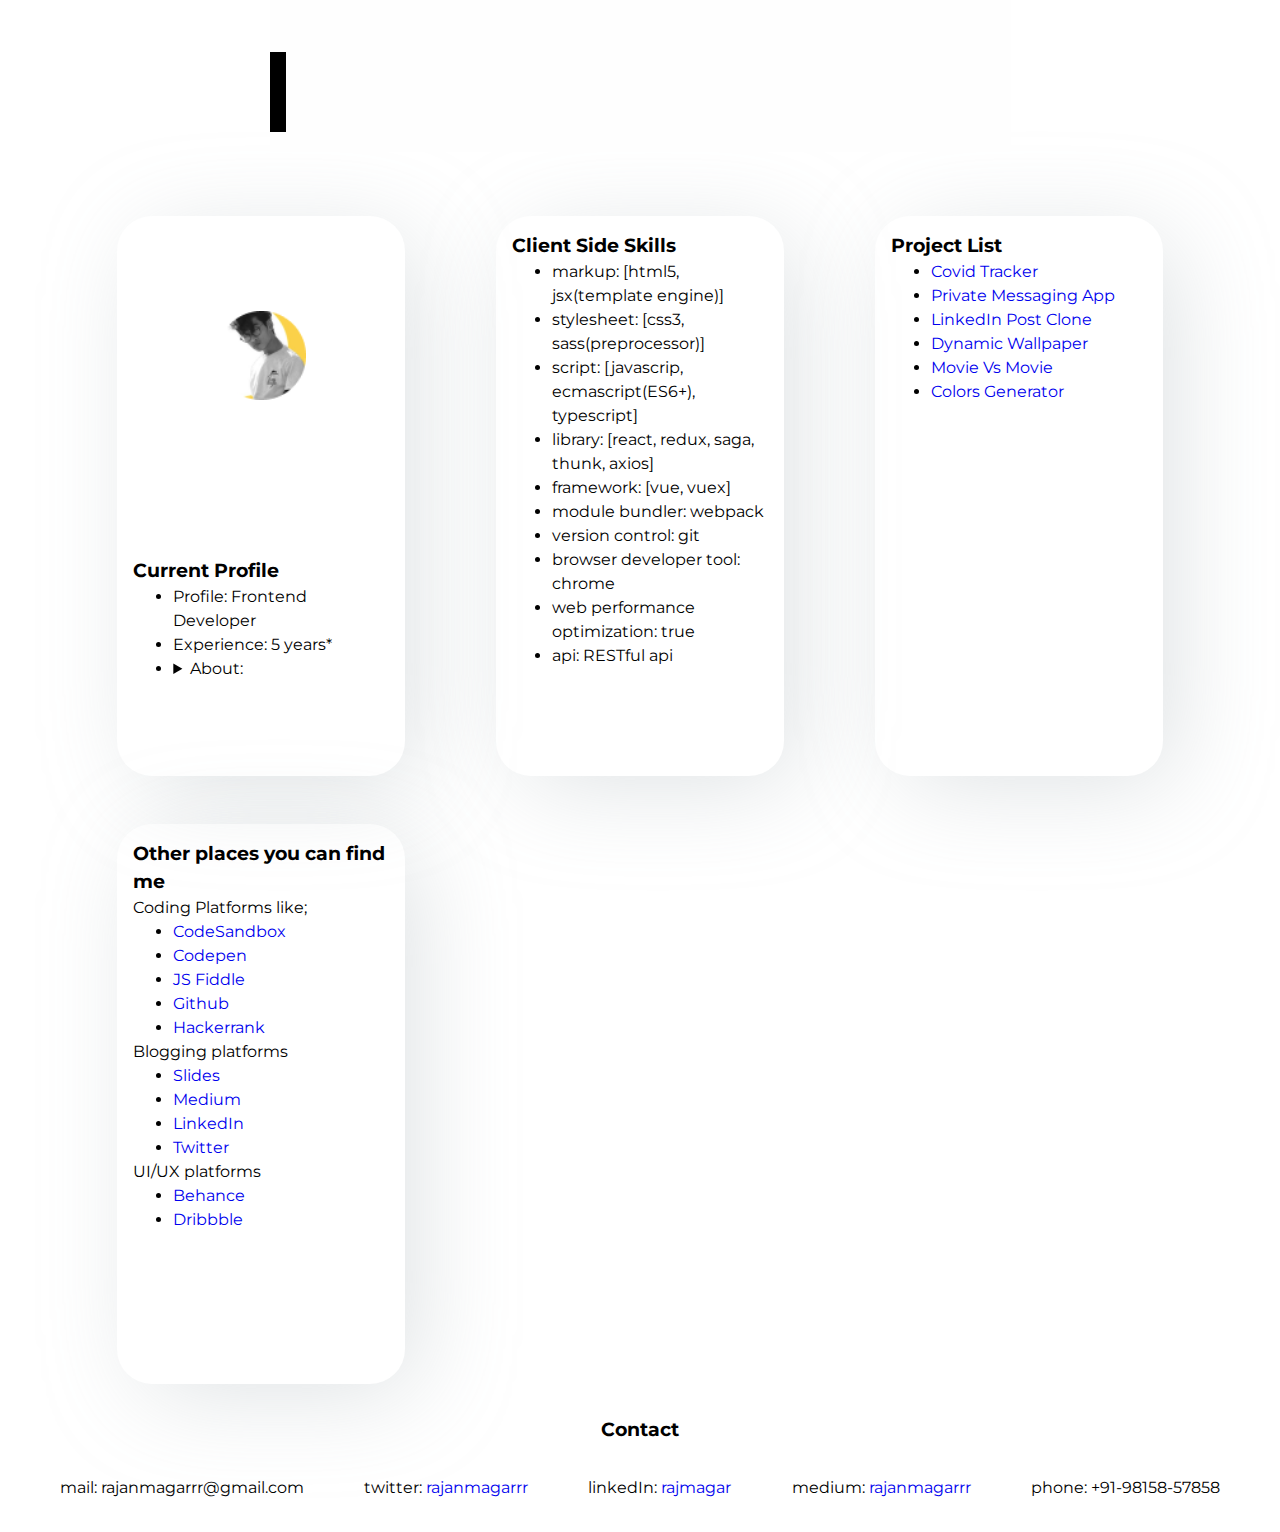
<file: index.html>
<!DOCTYPE html>
<html lang="en">
  <head>
    <meta charset="UTF-8" />
    <meta name="viewport" content="width=device-width, initial-scale=1.0" />
    <meta http-equiv="X-UA-Compatible" content="ie=edge" />
    <link rel="preconnect" href="https://fonts.googleapis.com">
    <link rel="preconnect" href="https://fonts.gstatic.com" crossorigin>
    <link href="https://fonts.googleapis.com/css2?family=Montserrat:ital,wght@0,400;0,700;0,900;1,100&display=swap" rel="stylesheet">
    <link rel="stylesheet" href="style.css" />
    <title>Hello Folks</title>
  </head>
  <body>
    <header>
      <nav>
        <h1>Frontend <span>Developer</span>.</h1>
      </nav>
    </header>
    <main>
      <section>
        <div>
          <img src="rajan.png" alt="frontend developer profile picture" />
          </div>
        <div>
          <h3>Current Profile</h3>
        <ul>
          <li>
            <p>Profile: Frontend Developer</p>
          </li>
          <li>
            <p>Experience: 5 years*</p>
          </li>
          <li>
            <details><summary>About:</summary> <i>Professionally there is nothing special about me except that I really enjoy working I’ve always been an independent introvert, 
              and a technophile obsessed with the latest devices.</i></details></li>
          </li>
        </ul>
        </div>
      </section>
      <section>
        <h3>Client Side Skills</h3>
        <ul>
          <li><data value="5 years +">markup: [html5, jsx(template engine)]</data></li>
          <li><data value="5 years +">stylesheet: [css3, sass(preprocessor)]</data></li>
          <li><data value="5 years +">script: [javascrip, ecmascript(ES6+), typescript]</data></li>
          <li><data value="5 years +">library: [react, redux, saga, thunk, axios]</data></li>
          <li><data value="1 years +">framework: [vue, vuex]</data></li>
          <li><data value="3 years +">module bundler: webpack</data></li>
          <li><data value="5 years +">version control: git</data></li>
          <li><data value="5 years +">browser developer tool: chrome</data></li>
          <li><data value="5 years +">web performance optimization: true</data></li>
          <li><data value="5 years +">api: RESTful api</data></li>
        </ul>
      </section>
      <section>
        <h3>Project List</h3>
        <ul>
          <li>
            <a
              href="https://coronaa.netlify.app/"
              target="_blank"
              rel="Corona Updates"
              >Covid Tracker</a
            >
          </li>
          <li>
            <a
              href="https://gitra.netlify.app"
              target="_blank"
              rel="Messenger"
              >Private Messaging App</a
            >
          </li>
          <li>
            <a
              href="https://rajanmagar.github.io/linkedin-post-section/"
              target="_blank"
              rel="LinkedIn Clone"
              >LinkedIn Post Clone</a
            >
          </li>
          <li>
            <a
              href="https://rajanmagar.github.io/projects/dynamic-wallpaper"
              target="_blank"
              rel="password generator"
              >Dynamic Wallpaper</a
            >
          </li>
          <li>
            <a
              href="https://rajanmagar.github.io/projects/movie-vs-movie"
              target="_blank"
              rel="password generator"
              >Movie Vs Movie</a
            >
          </li>
          <li>
            <a
              href="https://colors-challenge-eta.vercel.app/"
              target="_blank"
              rel="Colors Generator"
              >Colors Generator</a
            >
          </li>
        </ul>
      </section>
      <section>
        <h3>Other places you can find me</h3>
        <p>Coding Platforms like;</p>
        <ul>
          <li>
            <a
              href="https://codesandbox.io/u/rajanmagar"
              target="_blank"
              rel="Codesandbox"
              >CodeSandbox
            </a>
          </li>
          <li>
            <a
              href="https://codepen.io/rajanmagarrr"
              target="_blank"
              rel="Codepen"
              >Codepen
            </a>
          </li>
          <li>
            <a
              href="https://jsfiddle.net/rajanmagarrr/"
              target="_blank"
              rel="JSFiddle"
              >JS Fiddle
            </a>
          </li>
          <li>
            <a
              href="https://github.com/rajanmagar"
              target="_blank"
              rel="Github"
              >Github
            </a>
          </li>
          <li>
            <a
              href="https://www.hackerrank.com/rajanmagarrr"
              target="_blank"
              rel="hackerrank"
              >Hackerrank
            </a>
          </li>
        </ul>
        <p>Blogging platforms</p>
        <ul>
          <li>
            <a
              href="https://slides.com/rajanmagarrrr"
              target="_blank"
              rel="Slides"
              >Slides
            </a>
          </li>
          <li>
            <a
              href="https://medium.com/@rajanmagarrr"
              target="_blank"
              rel="Medium"
              >Medium
            </a>
          </li>
          <li>
            <a
              href="https://www.linkedin.com/in/rajanmagarrr/"
              target="_blank"
              rel="linkedin"
              >LinkedIn
            </a>
          </li>
          <li>
            <a
              href="https://twitter.com/rajanmagarrr"
              target="_blank"
              rel="twitter"
              >Twitter
            </a>
          </li>
        </ul>
        <p>UI/UX platforms</p>
        <ul>
          <li>
            <a
              href="https://www.behance.net/rajmagar"
              target="_blank"
              rel="Behance"
              >Behance
            </a>
          </li>
          <li>
            <a
              href="https://dribbble.com/rajanmagar"
              target="_blank"
              rel="Dribbble"
              >Dribbble
            </a>
          </li>
        </ul>
      </section>
    </main>
    <footer>
      <section>
        <h3>Contact</h3>
        <ul>
          <li><p>mail: rajanmagarrr@gmail.com</p></li>
          <li>
            <p>
              twitter:
              <a href="https://twitter.com/rajanmagarrr" target="_blank"
                >rajanmagarrr</a
              >
            </p>
          </li>
          <li>
            <p>
              linkedIn:
              <a href="https://www.linkedin.com/in/rajanmagarrr/" target="_blank"
                >rajmagar</a
              >
            </p>
          </li>
          <li>
            <p>
              medium:
              <a href="https://medium.com/@rajanmagarrr" target="_blank"
                >rajanmagarrr</a
              >
            </p>
          </li>
          <li><p>phone: +91-98158-57858</p></li>
        </ul>
      </section>
    </footer>
  </body>
</html>
</file>
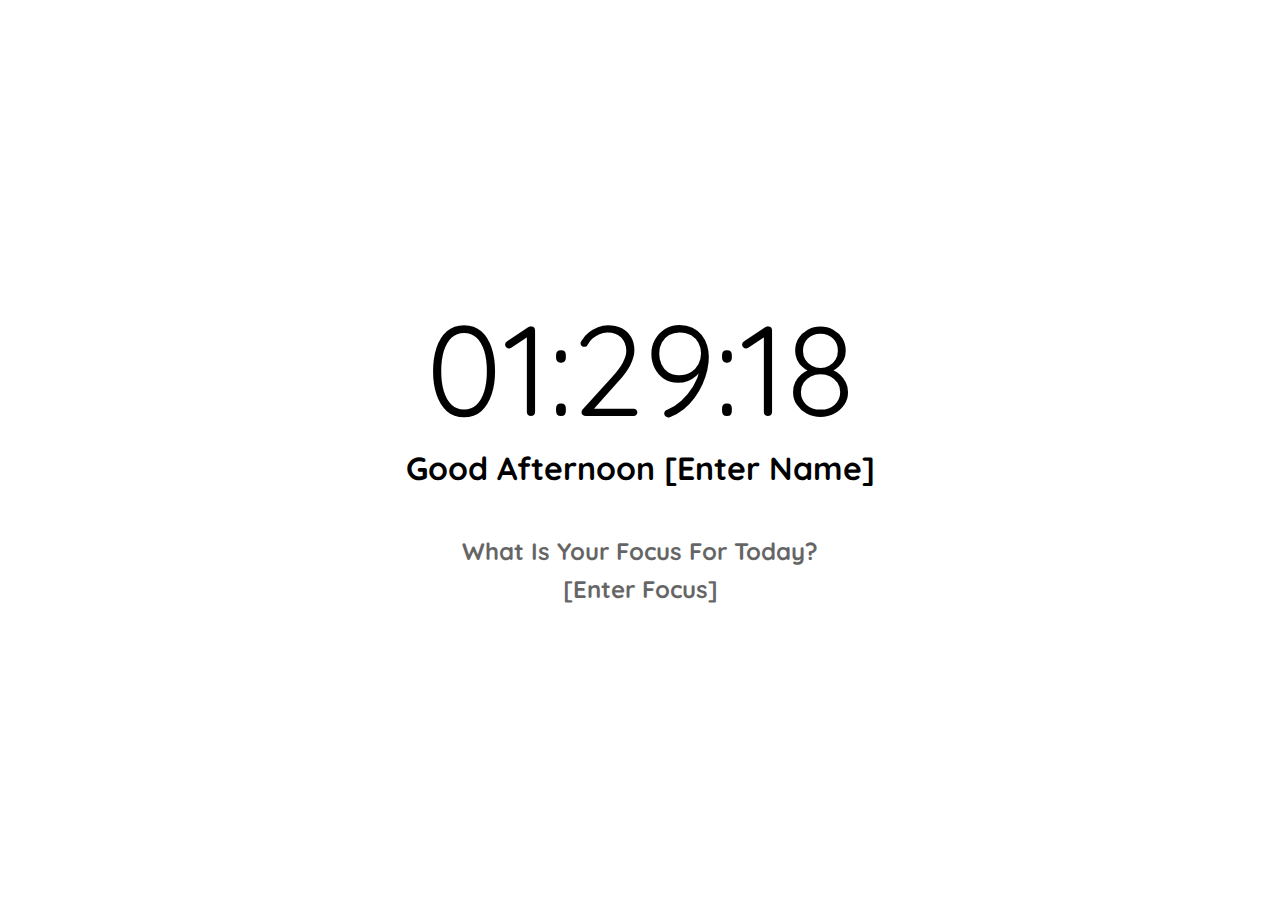
<file: projects/dynamic-wallpaper/index.html>
<!DOCTYPE html>
<html lang="en">
<head>
    <meta charset="UTF-8">
    <meta name="viewport" content="width=device-width, initial-scale=1.0">
    <meta http-equiv="X-UA-Compatible" content="ie=edge">
    <title>Dynamic Page</title>
    <link rel="stylesheet" href="./src/styles/main.css">
    <link href="https://fonts.googleapis.com/css?family=Quicksand&display=swap" rel="stylesheet">
</head>
<body>
    <time id="time"></time>
    <h1>
        <span id="greeting"></span>
        <span id="name" contenteditable="true"></span>
    </h1>
    <h2>What Is Your Focus For Today?</h2>
    <h2 id="focus" contenteditable="true"></h2>
    <script src="./src/scripts/main.js"></script>
</body>
</html>
</file>
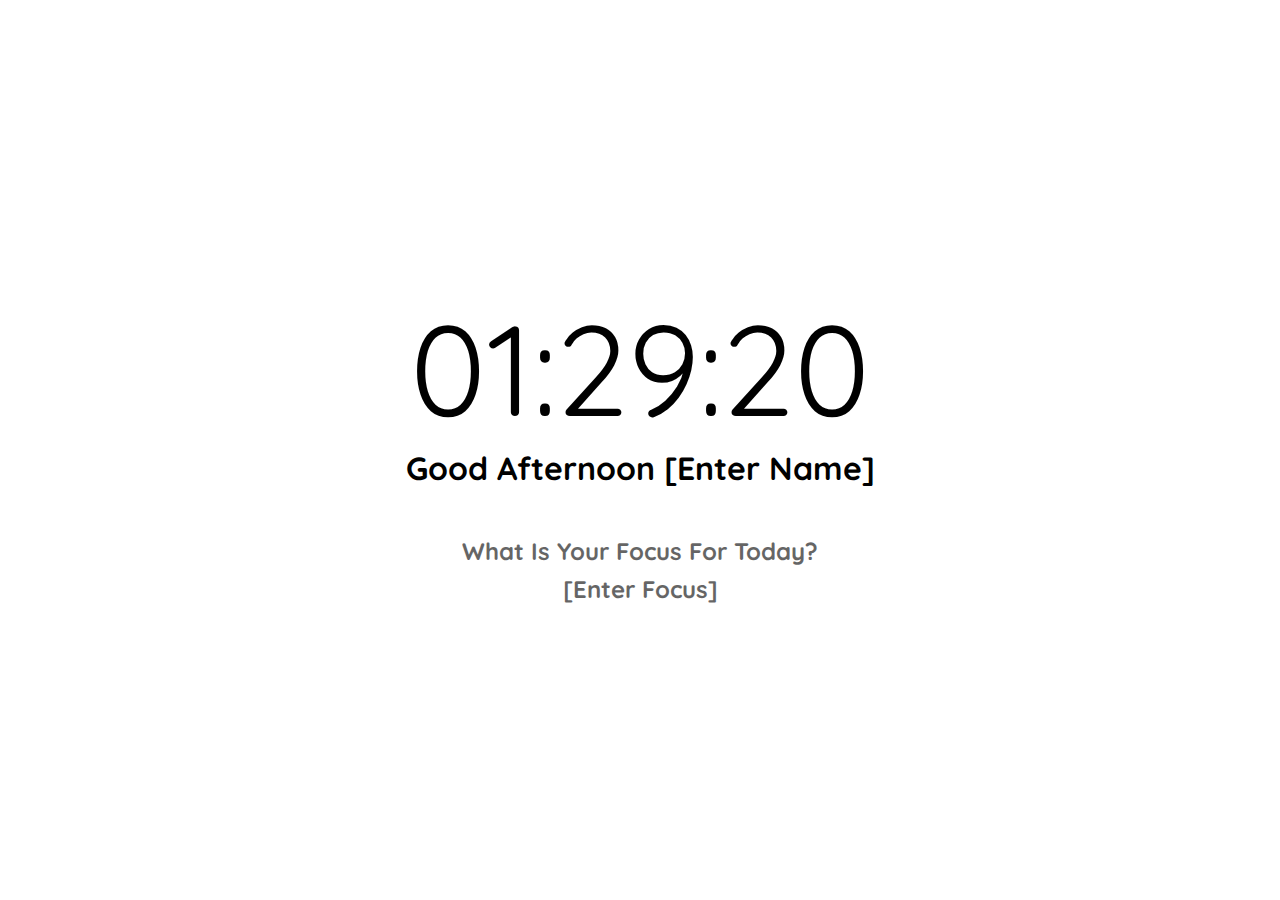
<file: projects/src/index.html>
<!DOCTYPE html>
<html lang="en">
<head>
    <meta charset="UTF-8">
    <meta name="viewport" content="width=device-width, initial-scale=1.0">
    <meta http-equiv="X-UA-Compatible" content="ie=edge">
    <title>Dynamic Page</title>
    <link rel="stylesheet" href="styles/main.css">
    <link href="https://fonts.googleapis.com/css?family=Quicksand&display=swap" rel="stylesheet">
</head>
<body>
    <time id="time"></time>
    <h1>
        <span id="greeting"></span>
        <span id="name" contenteditable="true"></span>
    </h1>
    <h2>What Is Your Focus For Today?</h2>
    <h2 id="focus" contenteditable="true"></h2>
    <script src="scripts/main.js"></script>
</body>
</html>
</file>
<file: style.css>
/*
  1. Use a more-intuitive box-sizing model.
*/
*, *::before, *::after {
  box-sizing: border-box;
}
/*
  2. Remove default margin
*/
* {
  margin: 0;
}
/*
  3. Allow percentage-based heights in the application
*/
html, body {
  height: 100%;
}
/*
  Typographic tweaks!
  4. Add accessible line-height
  5. Improve text rendering
*/
body {
  line-height: 1.5;
  font-family: 'Montserrat', sans-serif;
  -webkit-font-smoothing: antialiased;
}
a {
  text-decoration: none;
}
/*
  6. Improve media defaults
*/
img, picture, video, canvas, svg {
  display: block;
  max-width: 100%;
}
/*
  7. Remove built-in form typography styles
*/
input, button, textarea, select {
  font: inherit;
}
/*
  8. Avoid text overflows
*/
p, h1, h2, h3, h4, h5, h6 {
  overflow-wrap: break-word;
}

header nav {
  display: flex;
  justify-content: center;
  overflow-x: hidden;
}

header nav h1 {
  padding: 2rem 0.5rem 0 0;
  font-size: 5rem;
  width: fit-content;
  position: relative;
  letter-spacing: -5px;
}

header nav h1 span {
  font-weight: 100;
}

header nav h1::after, header nav h1::before {
    content: "";
    position: absolute;
    top: 0;
    left: 0;
    height: 100%;
}

header nav h1::before {
  background: rgb(254 254 254);
  animation: write 2.5s steps(25) 0.5s forwards;
  width: 100%;
}

header nav h1::after {
  opacity: 1;
  width: 0.2em;
  height: 5rem;
  top: 52px;
  background: black;
  animation: write 2.5s steps(25) 0.5s forwards, blink 0.75s steps(2) infinite;
}

main {
  display: grid;
  grid-template-columns: 3rem repeat(3, 1fr) 3rem;
  grid-gap: 3rem;
  justify-items: center;
  padding: 4rem 0 0;
}
main section {
    border-radius: 35px;
    width: 18rem;
    height: 35rem;
    padding: 1rem;
    -webkit-box-shadow: 18px 15px 100px -11px rgb(208 214 216 / 75%);
    -moz-box-shadow: 18px 15px 100px -11px rgba(208, 214, 216, 0.75);
    box-shadow: 18px 15px 100px -11px rgb(208 214 216 / 75%);
}
main section:first-child {
  grid-column: 2;
  display: flex;
  flex-direction: column;
  align-items: center;
  justify-content: space-around;
}
main section:first-child img {
  width: 7vw;
}
main section:last-child {
  grid-column: 2;
  grid-row: 2;
}
footer section {
  flex-direction: column;
  text-align: center;
  padding: 2rem 0;
}

footer section ul {
  display: flex;
  justify-content: space-evenly;
  list-style: none;
  padding: 2rem 0 0;
}


/* Keyframes */
@keyframes write {
  to {
    left: 100%;
  }
}

@keyframes blink {
  0% {
    opacity: 0;
  }
  49.9% {
    opacity: 0;
  }
  50% {
    opacity: 1;
  }
  100% {
    opacity: 1;
  }
}
</file>
<file: projects/dynamic-wallpaper/src/styles/main.css>
* {
  -webkit-box-sizing: border-box;
          box-sizing: border-box;
  margin: 0;
  padding: 0;
}

body {
  font-family: "Quicksand", sans-serif;
  display: -webkit-box;
  display: -ms-flexbox;
  display: flex;
  -webkit-box-orient: vertical;
  -webkit-box-direction: normal;
      -ms-flex-direction: column;
          flex-direction: column;
  -webkit-box-pack: center;
      -ms-flex-pack: center;
          justify-content: center;
  -webkit-box-align: center;
      -ms-flex-align: center;
          align-items: center;
  text-align: center;
  height: 100vh;
  color: black;
}

body #time {
  font-size: 8rem;
}

@media (max-width: 700px) {
  body #time {
    font-size: 6rem;
  }
}

body h1 {
  margin-bottom: 3rem;
}

body h2 {
  margin-bottom: 0.5rem;
  opacity: 0.6;
}
/*# sourceMappingURL=main.css.map */
</file>
<file: projects/src/styles/main.css>
* {
  box-sizing: border-box;
  margin: 0;
  padding: 0;
}

body {
  font-family: "Quicksand", sans-serif;
  display: flex;
  flex-direction: column;
  justify-content: center;
  align-items: center;
  text-align: center;
  height: 100vh;
  color: black;
}
body #time {
  font-size: 8rem;
}
@media (max-width: 700px) {
  body #time {
    font-size: 6rem;
  }
}
body h1 {
  margin-bottom: 3rem;
}
body h2 {
  margin-bottom: 0.5rem;
  opacity: 0.6;
}
</file>
